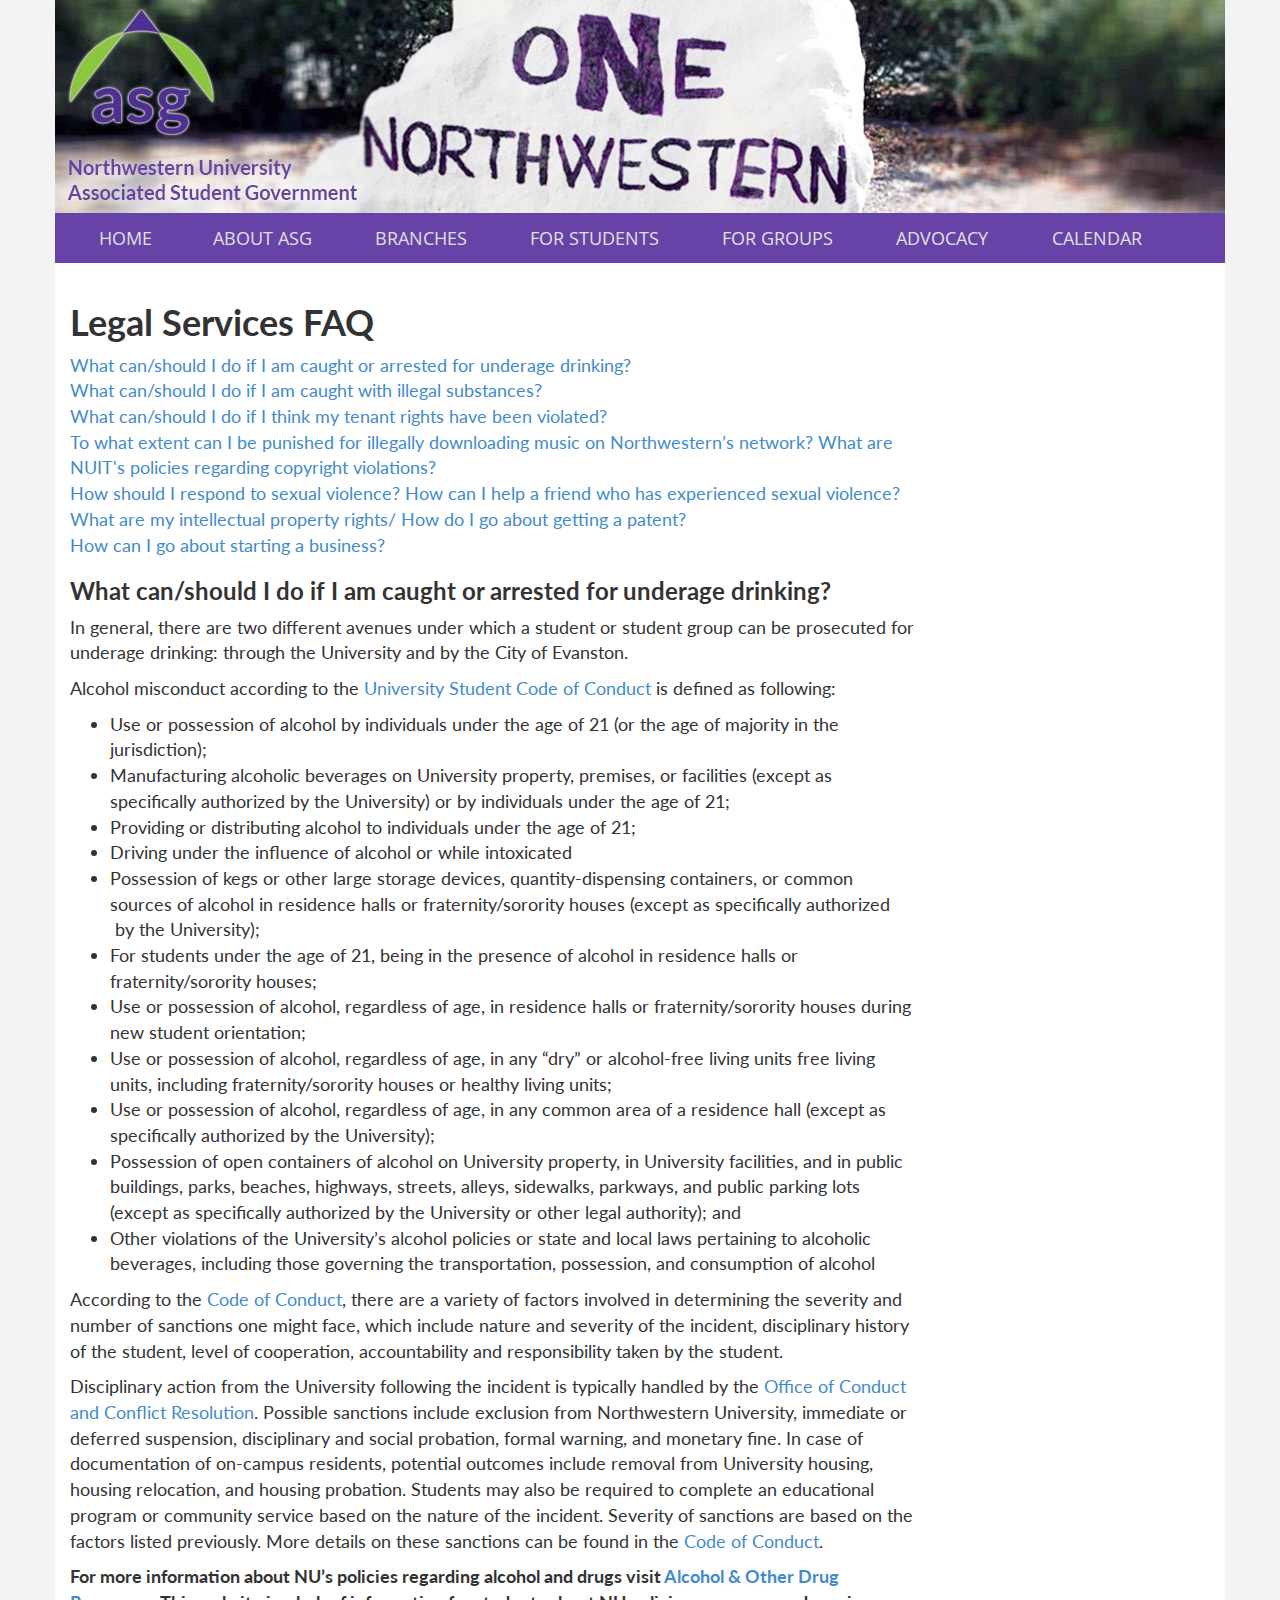
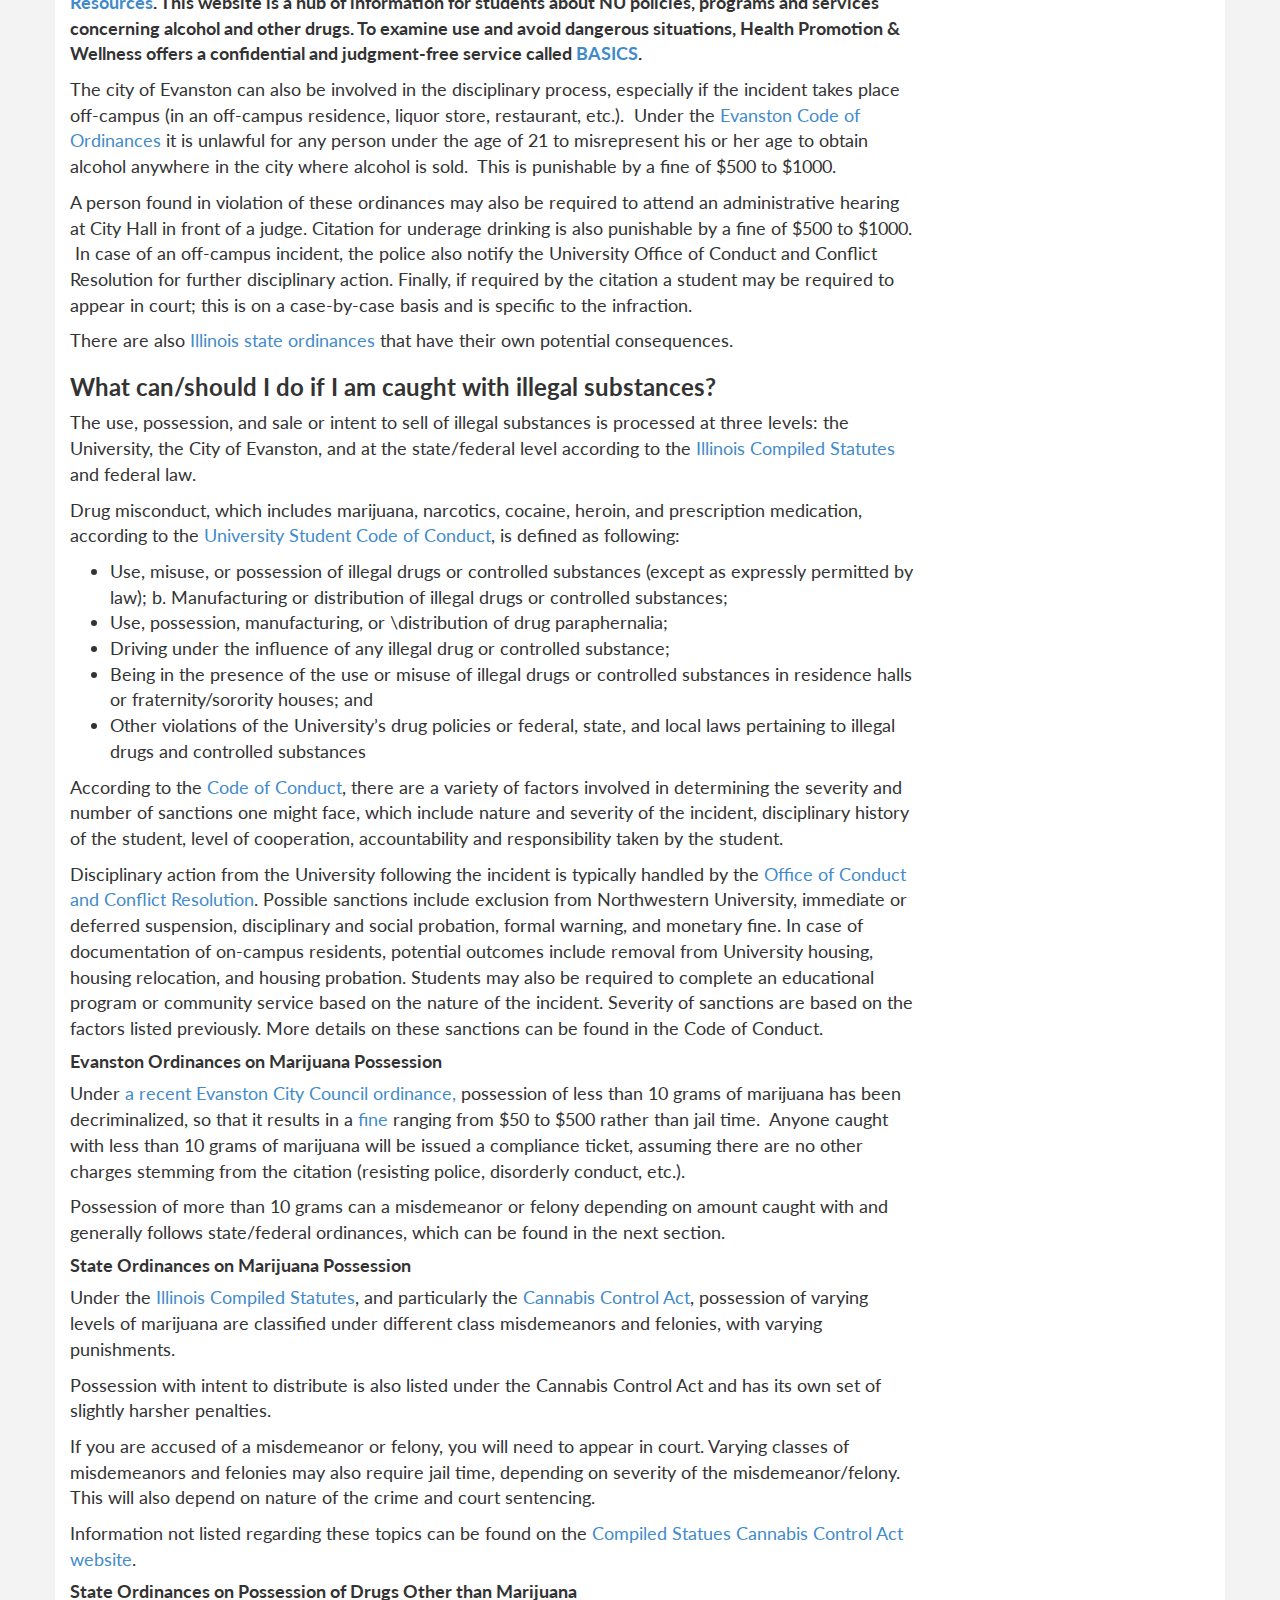
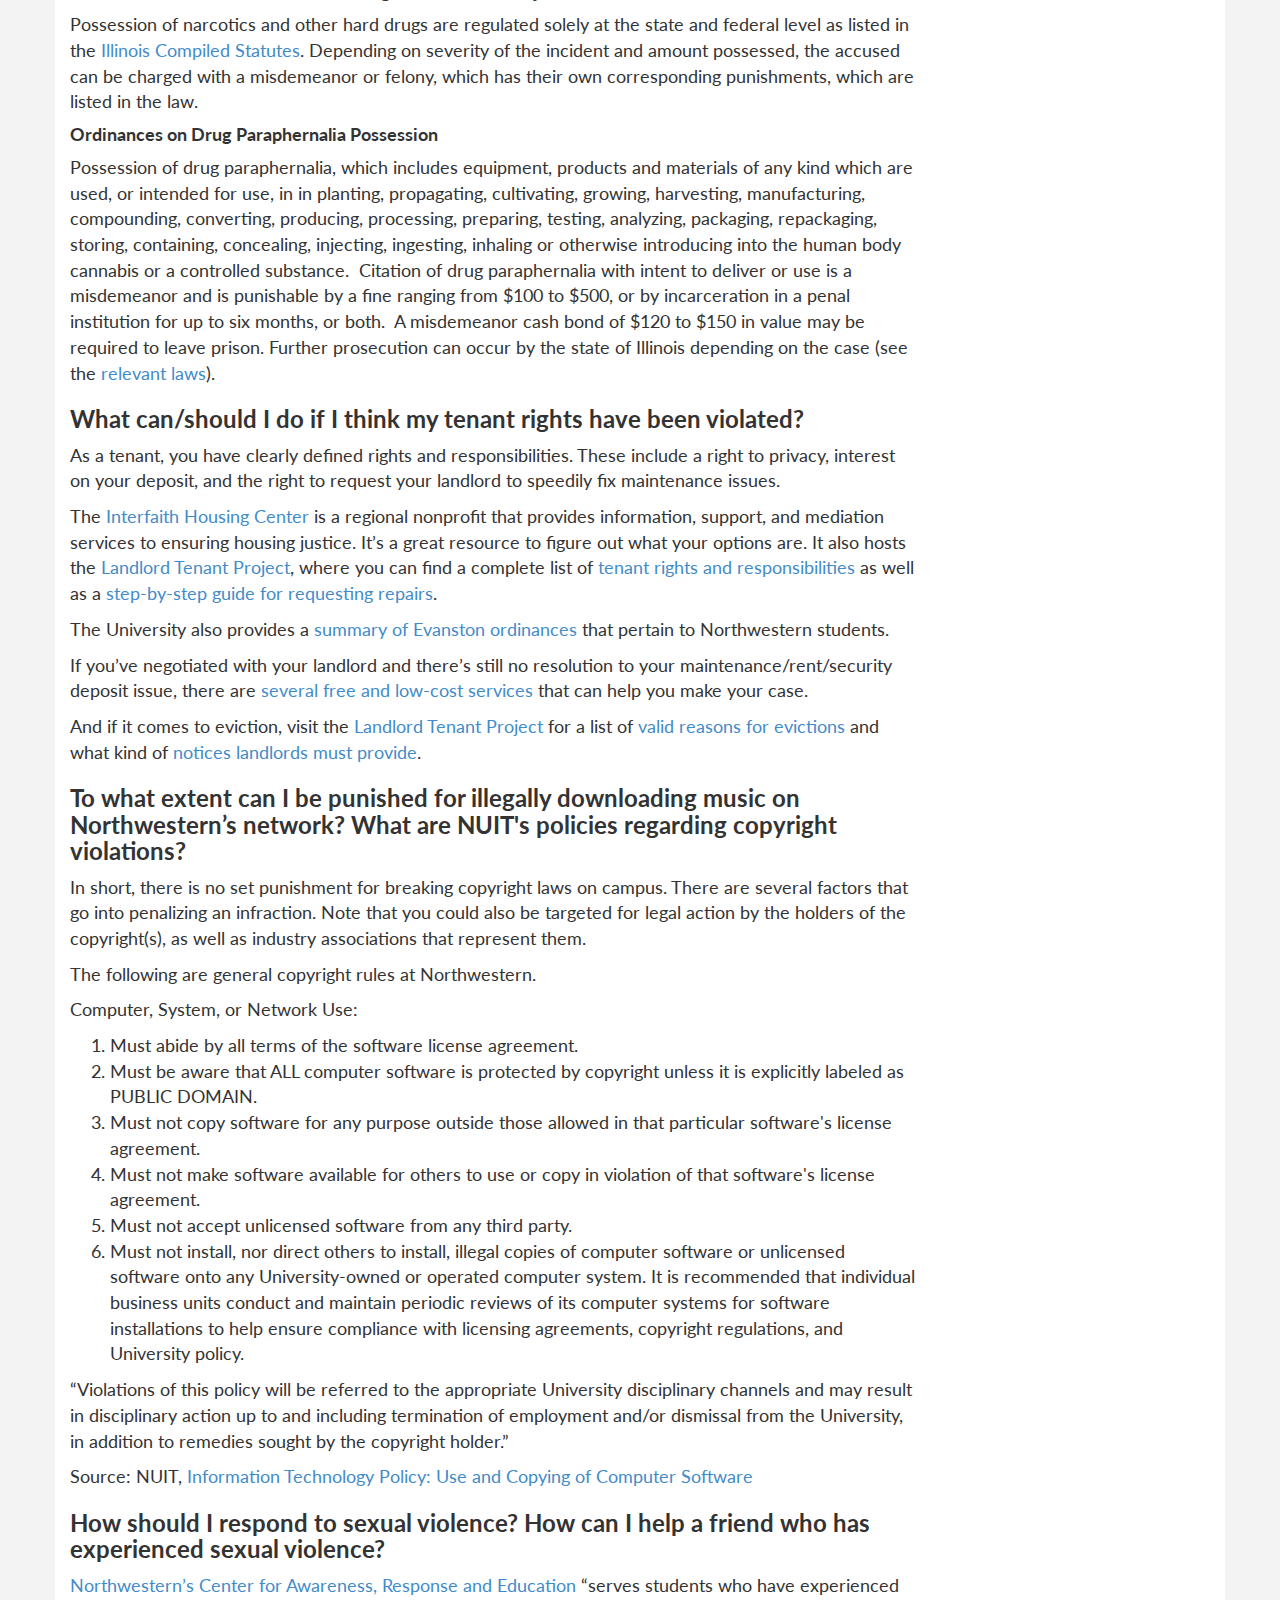
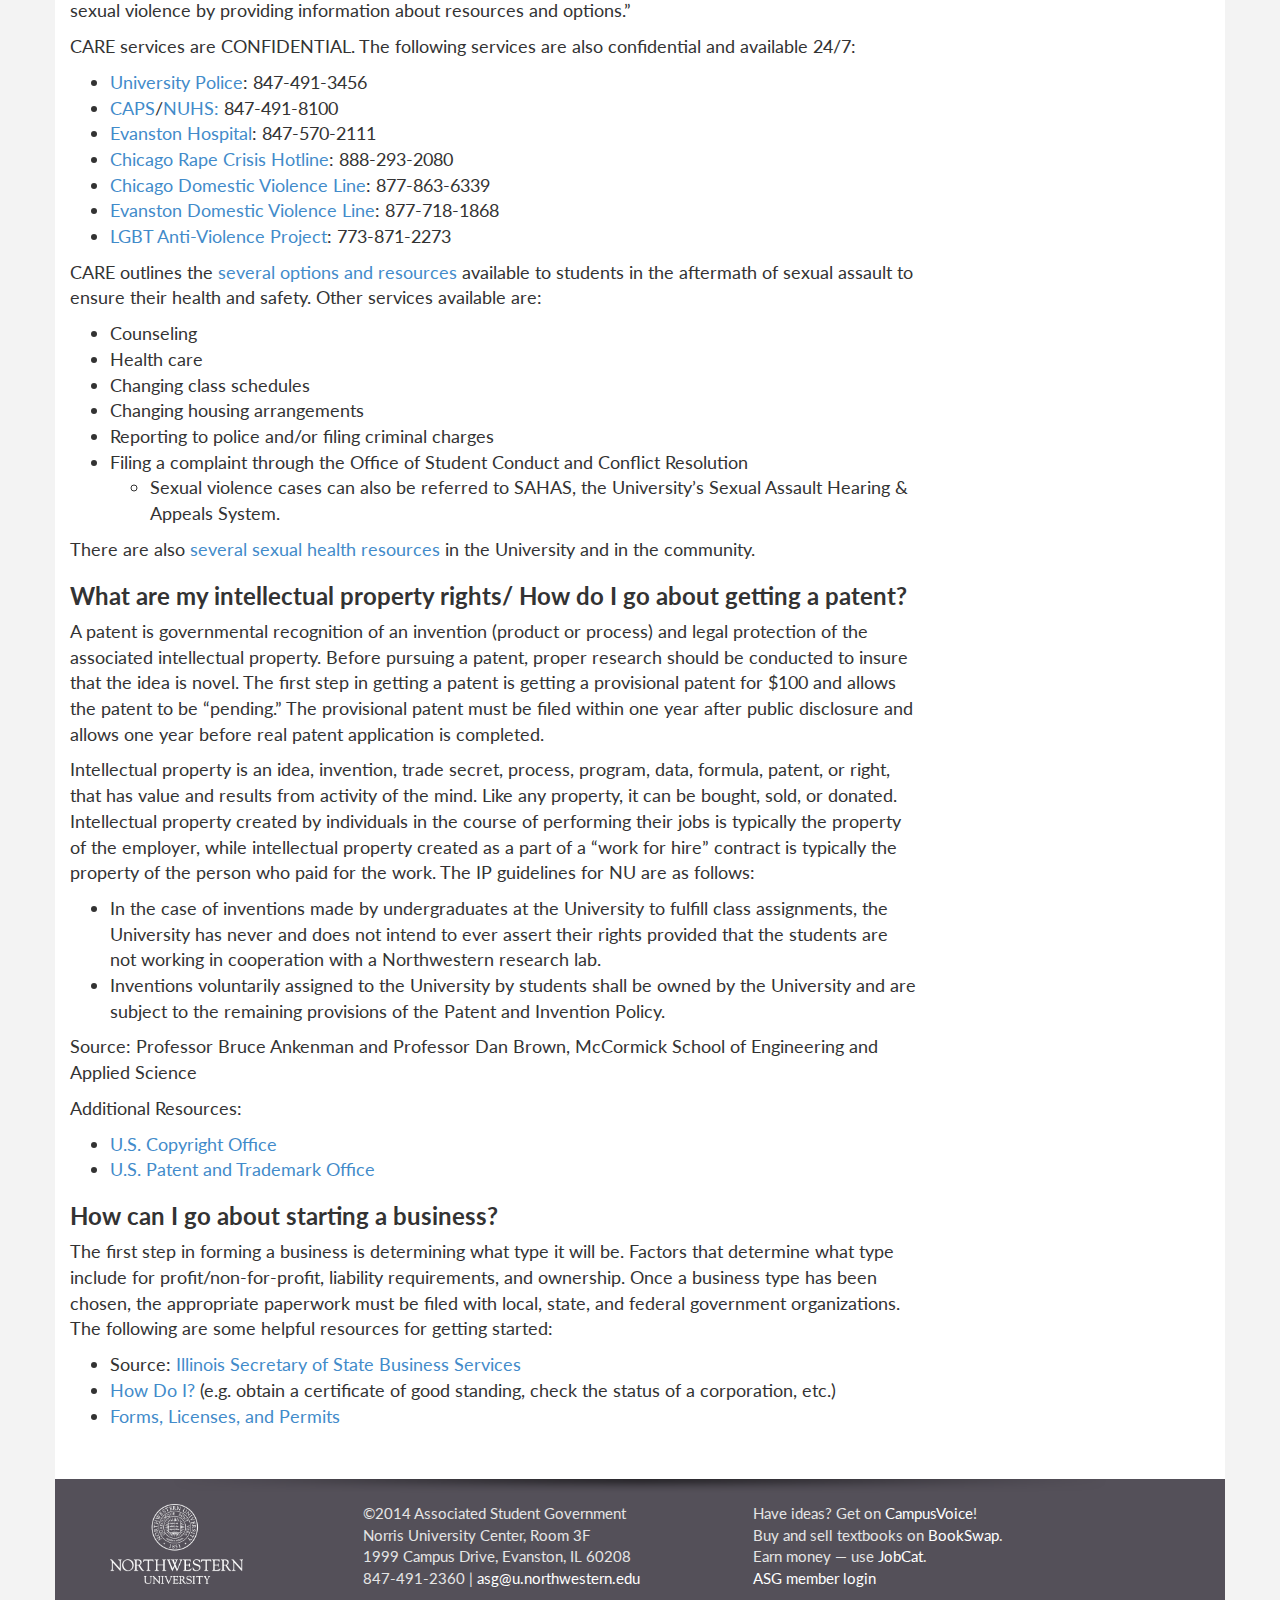
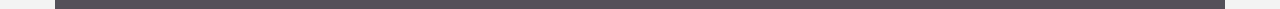
<file: legal.html>
<!DOCTYPE HTML>
<html lang="en">
<head>
  <meta charset="UTF-8">
  <meta name="viewport" content="width=device-width, initial-scale=1">
  <title>Associated Student Government</title>
  <link href='https://fonts.googleapis.com/css?family=Open+Sans:400' rel='stylesheet' type='text/css'>
  <link href='https://fonts.googleapis.com/css?family=Lato:400,700,400italic' rel='stylesheet' type='text/css'>
  <link rel="stylesheet" href="css/bootstrap.min.css" />
  <link rel="stylesheet" href="style.css" />
  <script type="text/javascript" src="js/jquery.min.js"></script>
  <script type="text/javascript" src="js/bootstrap.min.js"></script>
</head>
<body>
  <div class="container">
    <div class="row header">
      <img class="header-image" src="rock.jpg" alt="" />
      <nav class="navbar navbar-default navbar-inverse navbar-main" role="navigation">

      <!-- Brand and toggle get grouped for better mobile display -->
      <div class="navbar-header">
        <button type="button" class="navbar-toggle" data-toggle="collapse" data-target="#bs-example-navbar-collapse-1">
          <span class="sr-only">Toggle navigation</span>
          <span class="icon-bar"></span>
          <span class="icon-bar"></span>
          <span class="icon-bar"></span>
        </button>
        <a class="navbar-brand" href="index.html">Home</a>
      </div>

      <!-- Collect the nav links, forms, and other content for toggling -->
      <div class="collapse navbar-collapse" id="bs-example-navbar-collapse-1">
        <ul class="nav navbar-nav">
    
          <li class="dropdown">
          <a href="#">About ASG</a>
          <ul class="dropdown-menu pull-center">
            <li><a href="#">Mission</a></li>
            <li><a href="#">Constitution</a></li>
            <li><a href="#">Get Involved</a></li>
            <li><a href="#">Contact Us</a></li>
          </ul>
          </li>
          <li class="dropdown">
          <a href="#">Branches</a>
          <ul class="dropdown-menu">
            <li><a href="#">Cabinet</a></li>
            <li class="divider"></li>
            <li><a href="#">Senators</a></li>
            <li><a href="#">Legislation</a></li>
            <li><a href="#">Minutes</a></li>
          </ul>
          </li>
          <li><a href="resources.html">For Students</a></li>
          <li><a href="#">For Groups</a></li>
          <li class="dropdown">
          <a href="#">Advocacy</a>
          <ul class="dropdown-menu">
            <li><a href="#">Campus Voice</a></li>
            <li><a href="#">Office Hours</a></li>
          </ul>
          </li>
          <li>
            <a href="#">Calendar</a>
          </li>
        </ul>
      </div><!-- /.navbar-collapse -->
      </nav>
    </div>



    <div class="row">
      <div class="col-md-9">
        <h1>Legal Services FAQ</h1>
        <ul class="no-bullets">
          <li>
          <a href="#underage-drinking">What can/should I do if I am caught or arrested for underage drinking?</a>
          </li>
          <li>
          <a href="#illegal-substances">What can/should I do if I am caught with illegal substances?</a>
          </li>
          <li>
          <a href="#tenant-rights">What can/should I do if I think my tenant rights have been violated?</a>
          </li>
          <li>
          <a href="#illegal-downloading">To what extent can I be punished for illegally downloading music on Northwestern&rsquo;s network? What are NUIT&#39;s policies regarding copyright violations?</a>
          </li>
          <li>
          <a href="#sexual-violence">How should I respond to sexual violence? How can I help a friend who has experienced sexual violence?</a>
          </li>
          <li>
          <a href="#intellectual-property">What are my intellectual property rights/ How do I go about getting a patent?</a>
          </li>
          <li>
          <a href="#starting-a-business">How can I go about starting a business?</a>
          </li>
        </ul>
        <h3 id="underage-drinking">What can/should I do if I am caught or arrested for underage drinking?</h3>
        <p>
        In general, there are two different avenues under which a student or student group can be prosecuted for underage drinking: through the University and by the City of Evanston.
        </p>
        <p>
        Alcohol misconduct according to the <a href="http://www.northwestern.edu/studentaffairs/publications/media/pdfs/handbook.pdf">University Student Code of Conduct</a> is defined as following:
        </p>
        <ul>
          <li>
          Use or possession of alcohol by individuals under the age of 21 (or the age of majority in the jurisdiction);
          </li>
          <li>
          Manufacturing alcoholic beverages on University property, premises, or facilities (except as specifically authorized by the University) or by individuals under the age of 21;
          </li>
          <li>
          Providing or distributing alcohol to individuals under the age of 21;
          </li>
          <li>
          Driving under the influence of alcohol or while intoxicated
          </li>
          <li>
          Possession of kegs or other large storage devices, quantity-dispensing containers, or common sources of alcohol in residence halls or fraternity/sorority houses (except as specifically authorized &nbsp;by the University);
          </li>
          <li>
          For students under the age of 21, being in the presence of alcohol in residence halls or fraternity/sorority houses;
          </li>
          <li>
          Use or possession of alcohol, regardless of age, in residence halls or fraternity/sorority houses during new student orientation;
          </li>
          <li>
          Use or possession of alcohol, regardless of age, in any &ldquo;dry&rdquo; or alcohol-free living units free living units, including fraternity/sorority houses or healthy living units;
          </li>
          <li>
          Use or possession of alcohol, regardless of age, in any common area of a residence hall (except as specifically authorized by the University);
          </li>
          <li>
          Possession of open containers of alcohol on University property, in University facilities, and in public buildings, parks, beaches, highways, streets, alleys, sidewalks, parkways, and public parking lots (except as specifically authorized by the University or other legal authority); and
          </li>
          <li>
          Other violations of the University&rsquo;s alcohol policies or state and local laws pertaining to alcoholic beverages, including those governing the transportation, possession, and consumption of alcohol
          </li>
        </ul>
        <p>
        According to the <a href="http://www.northwestern.edu/student-conduct/conduct/code/sanctions/index.html">Code of Conduct</a>, there are a variety of factors involved in determining the severity and number of sanctions one might face, which include nature and severity of the incident, disciplinary history of the student, level of cooperation, accountability and responsibility taken by the student.
        </p>
        <p>
        Disciplinary action from the University following the incident is typically handled by the <a href="http://www.northwestern.edu/student-conduct/">Office of Conduct and Conflict Resolution</a>. Possible sanctions include exclusion from Northwestern University, immediate or deferred suspension, disciplinary and social probation, formal warning, and monetary fine. In case of documentation of on-campus residents, potential outcomes include removal from University housing, housing relocation, and housing probation. Students may also be required to complete an educational program or community service based on the nature of the incident. Severity of sanctions are based on the factors listed previously. More details on these sanctions can be found in the <a href="http://www.northwestern.edu/student-conduct/conduct/code/sanctions/index.html">Code of Conduct</a>.
        </p>
        <p>
        <strong>For more information about NU&rsquo;s policies regarding alcohol and drugs visit <a href="http://www.northwestern.edu/alcohol-resources/">Alcohol &amp; Other Drug Resources</a>. This website is a hub of information for&nbsp;students about NU policies, programs and services concerning alcohol and other drugs. To examine use and avoid dangerous situations, Health Promotion &amp; Wellness offers a confidential and judgment-free service called <a href="http://www.nuhs.northwestern.edu/evanston/ed/aod.aspx">BASICS</a>.</strong>
        </p>
        <p>
        The city of Evanston can also be involved in the disciplinary process, especially if the incident takes place off-campus (in an off-campus residence, liquor store, restaurant, etc.). &nbsp;Under the <a href="http://library.municode.com/showDocumentFrame.aspx?clientID=14913&amp;docID=0">Evanston Code of Ordinances</a> it is unlawful for any person under the age of 21 to misrepresent his or her age to obtain alcohol anywhere in the city where alcohol is sold. &nbsp;This is punishable by a fine of $500 to $1000.
        </p>
        <p>
        A person found in violation of these ordinances may also be required to attend an administrative hearing at City Hall in front of a judge. Citation for underage drinking is also punishable by a fine of $500 to $1000. &nbsp;In case of an off-campus incident, the police also notify the University Office of Conduct and Conflict Resolution for further disciplinary action. Finally, if required by the citation a student may be required to appear in court; this is on a case-by-case basis and is specific to the infraction.
        </p>
        <p>
        There are also <a href="http://www.northwestern.edu/alcohol-resources/students/learn-the-rules/laws.html">Illinois state ordinances</a> that have their own potential consequences.
        </p>
        <h3 id="illegal-substances">What can/should I do if I am caught with illegal substances?</h3>
        <p>
        The use, possession, and sale or intent to sell of illegal substances is processed at three levels: the University, the City of Evanston, and at the state/federal level according to the <a href="http://www.ilga.gov/legislation/ilcs/ilcs.asp">Illinois Compiled Statutes </a>and federal law.
        </p>
        <p>
        Drug misconduct, which includes marijuana, narcotics, cocaine, heroin, and prescription medication, according to the <a href="http://www.northwestern.edu/studentaffairs/publications/media/pdfs/handbook.pdf">University Student Code of Conduct</a>, is defined as following:
        </p>
        <ul>
          <li>
          Use, misuse, or possession of illegal drugs or controlled substances (except as expressly permitted by law); b. Manufacturing or distribution of illegal drugs or controlled substances;
          </li>
          <li>
          Use, possession, manufacturing, or \distribution of drug paraphernalia;
          </li>
          <li>
          Driving under the influence of any illegal drug or controlled substance;
          </li>
          <li>
          Being in the presence of the use or misuse of illegal drugs or controlled substances in residence halls or fraternity/sorority houses; and
          </li>
          <li>
          Other violations of the University&rsquo;s drug policies or federal, state, and local laws pertaining to illegal drugs and controlled substances
          </li>
        </ul>
        <p>
        According to the <a href="http://www.northwestern.edu/student-conduct/conduct/code/sanctions/index.html">Code of Conduct</a>, there are a variety of factors involved in determining the severity and number of sanctions one might face, which include nature and severity of the incident, disciplinary history of the student, level of cooperation, accountability and responsibility taken by the student.
        </p>
        <p>
        Disciplinary action from the University following the incident is typically handled by the <a href="http://www.northwestern.edu/student-conduct/">Office of Conduct and Conflict Resolution</a>. Possible sanctions include exclusion from Northwestern University, immediate or deferred suspension, disciplinary and social probation, formal warning, and monetary fine. In case of documentation of on-campus residents, potential outcomes include removal from University housing, housing relocation, and housing probation. Students may also be required to complete an educational program or community service based on the nature of the incident. Severity of sanctions are based on the factors listed previously. More details on these sanctions can be found in the Code of Conduct.
        </p>
        <h4>Evanston Ordinances on Marijuana Possession</h4>
        <p>
        Under <a href="http://newords.municode.com/readordinance.aspx?ordinanceid=515817">a recent Evanston City Council ordinance,</a> possession of less than 10 grams of marijuana has been decriminalized, so that it results in a <a href="http://library.municode.com/HTML/14913/level2/TIT8HESA_CH16MA.html">fine</a> ranging from $50 to $500 rather than jail time. &nbsp;Anyone caught with less than 10 grams of marijuana will be issued a compliance ticket, assuming there are no other charges stemming from the citation (resisting police, disorderly conduct, etc.).
        </p>
        <p>
        Possession of more than 10 grams can a misdemeanor or felony depending on amount caught with and generally follows state/federal ordinances, which can be found in the next section.
        </p>
        <h4>State Ordinances on Marijuana Possession</h4>
        <p>
        Under the <a href="http://www.ilga.gov/legislation/ilcs/ilcs2.asp?ChapterID=53">Illinois Compiled Statutes</a>, and particularly the <a href="http://www.ilga.gov/legislation/ilcs/ilcs3.asp?ActID=1937&amp;ChapterID=53">Cannabis Control Act</a>, possession of varying levels of marijuana are classified under different class misdemeanors and felonies, with varying punishments.
        </p>
        <p>
        Possession with intent to distribute is also listed under the Cannabis Control Act and has its own set of slightly harsher penalties.
        </p>
        <p>
        If you are accused of a misdemeanor or felony, you will need to appear in court. Varying classes of misdemeanors and felonies may also require jail time, depending on severity of the misdemeanor/felony. This will also depend on nature of the crime and court sentencing.
        </p>
        <p>
        Information not listed regarding these topics can be found on the <a href="http://www.ilga.gov/legislation/ilcs/ilcs3.asp?ActID=1937&amp;ChapterID=53">Compiled Statues Cannabis Control Act website</a>.
        </p>
        <h4>State Ordinances on Possession of Drugs Other than Marijuana</h4>
        <p>
        Possession of narcotics and other hard drugs are regulated solely at the state and federal level as listed in the <a href="http://www.ilga.gov/legislation/ilcs/ilcs4.asp?DocName=072005700HArt.+I&amp;ActID=1941&amp;ChapterID=53&amp;SeqStart=100000&amp;SeqEnd=600000">Illinois Compiled Statutes</a>. Depending on severity of the incident and amount possessed, the accused can be charged with a misdemeanor or felony, which has their own corresponding punishments, which are listed in the law.
        </p>
        <h4>Ordinances on Drug Paraphernalia Possession</h4>
        <p>
        Possession of drug paraphernalia, which includes equipment, products and materials of any kind which are used, or intended for use, in in planting, propagating, cultivating, growing, harvesting, manufacturing, compounding, converting, producing, processing, preparing, testing, analyzing, packaging, repackaging, storing, containing, concealing, injecting, ingesting, inhaling or otherwise introducing into the human body cannabis or a controlled substance. &nbsp;Citation of drug paraphernalia with intent to deliver or use is a misdemeanor and is punishable by a fine ranging from $100 to $500, or by incarceration in a penal institution for up to six months, or both. &nbsp;A misdemeanor cash bond of $120 to $150 in value may be required to leave prison. Further prosecution can occur by the state of Illinois depending on the case (see the <a href="http://www.ilga.gov/legislation/ilcs/ilcs3.asp?ActID=1947&amp;ChapterID=53">relevant laws</a>).
        </p>
        <h3 id="tenant-rights">What can/should I do if I think my tenant rights have been violated?</h3>
        <p>
        As a tenant, you have clearly defined rights and responsibilities. These include a right to privacy, interest on your deposit, and the right to request your landlord to speedily fix maintenance issues.
        </p>
        <p>
        The<a href="http://www.interfaithhousingcenter.org/"> Interfaith Housing Center</a> is a regional nonprofit that provides information, support, and mediation services to ensuring housing justice. It&rsquo;s a great resource to figure out what your options are. It also hosts the <a href="http://www.landlordtenantproject.org/">Landlord Tenant Project</a>, where you can find a complete list of <a href="http://www.landlordtenantproject.org/Landlord-and-Tenant-Rights/tenant-rights-and-responsibilities.html">tenant rights and responsibilities</a> as well as a <a href="http://www.landlordtenantproject.org/Landlord-and-Tenant-Rights/repairs.html">step-by-step guide for requesting repairs</a>.
        </p>
        <p>
        The University also provides a<a href="http://www.northwestern.edu/offcampus/media/pdfs/Doorhanger.pdf"> summary of Evanston ordinances</a> that pertain to Northwestern students.
        </p>
        <p>
        If you&rsquo;ve negotiated with your landlord and there&rsquo;s still no resolution to your maintenance/rent/security deposit issue, there are <a href="http://www.landlordtenantproject.org/Resources/tenants.html">several free and low-cost services</a> that can help you make your case.
        </p>
        <p>
        And if it comes to eviction,<a href="http://www.interfaithhousingcenter.org/images/stories/pdfs/Evictions.pdf"> </a>visit the <a href="http://www.landlordtenantproject.org/">Landlord Tenant Project</a> for a list of <a href="http://www.landlordtenantproject.org/Landlord-and-Tenant-Rights/evictions.html">valid reasons for evictions</a> and what kind of <a href="http://www.landlordtenantproject.org/Landlord-and-Tenant-Rights/evictions.html">notices landlords must provide</a>.
        </p>
        <h3 id="illegal-downloading">To what extent can I be punished for illegally downloading music on Northwestern&rsquo;s network? What are NUIT&#39;s policies regarding copyright violations?</h3>
        <p>
        In short, there is no set punishment for breaking copyright laws on campus. There are several factors that go into penalizing an infraction. Note that you could also be targeted for legal action by the holders of the copyright(s), as well as industry associations that represent them.
        </p>
        <p>
        The following are general copyright rules at Northwestern.
        </p>
        <p>
        Computer, System, or Network Use:
        </p>
        <ol>
          <li>
          Must abide by all terms of the software license agreement.
          </li>
          <li>
          Must be aware that ALL computer software is protected by copyright unless it is explicitly labeled as PUBLIC DOMAIN.
          </li>
          <li>
          Must not copy software for any purpose outside those allowed in that particular software&#39;s license agreement.
          </li>
          <li>
          Must not make software available for others to use or copy in violation of that software&#39;s license agreement.
          </li>
          <li>
          Must not accept unlicensed software from any third party.
          </li>
          <li>
          Must not install, nor direct others to install, illegal copies of computer software or unlicensed software onto any University-owned or operated computer system. It is recommended that individual business units conduct and maintain periodic reviews of its computer systems for software installations to help ensure compliance with licensing agreements, copyright regulations, and University policy.
          </li>
        </ol>
        <p>
        &ldquo;Violations of this policy will be referred to the appropriate University disciplinary channels and may result in disciplinary action up to and including termination of employment and/or dismissal from the University, in addition to remedies sought by the copyright holder.&rdquo;
        </p>
        <p>
        Source: NUIT, <a href="http://www.it.northwestern.edu/policies/software.html">Information Technology Policy: Use and Copying of Computer Software</a>
        </p>
        <h3 id="sexual-violence">How should I respond to sexual violence? How can I help a friend who has experienced sexual violence?</h3>
        <p>
        <a href="http://www.northwestern.edu/care">Northwestern&rsquo;s Center for Awareness, Response and Education</a> &ldquo;serves students who have experienced sexual violence by providing information about resources and options.&rdquo;
        </p>
        <p>
        CARE services are CONFIDENTIAL. The following services are also confidential and available 24/7:
        </p>
        <ul>
          <li>
          <a href="http://www.northwestern.edu/up/">University Police</a>: 847-491-3456
          </li>
          <li>
          <a href="http://www.northwestern.edu/counseling/">CAPS</a>/<a href="http://www.nuhs.northwestern.edu/evanston/Default.aspx">NUHS:</a> 847-491-8100
          </li>
          <li>
          <a href="http://www.northshore.org/locations/evanston-hospital/">Evanston Hospital</a>: 847-570-2111
          </li>
          <li>
          <a href="http://www.ywca.org/site/pp.asp?c=euLRI7OZH&amp;b=177298">Chicago Rape Crisis Hotline</a>: 888-293-2080
          </li>
          <li>
          <a href="http://www.cityofchicago.org/city/en/depts/fss/provdrs/dom_violence/svcs/domestic_violencehelpline.html">Chicago Domestic Violence Line</a>: 877-863-6339
          </li>
          <li>
          <a href="http://www.ywca.org/site/pp.asp?c=erLOK1PJLsF&amp;b=1075429">Evanston Domestic Violence Line</a>: 877-718-1868
          </li>
          <li>
          <a href="http://www.centeronhalsted.org/cohavp.html">LGBT Anti-Violence Project</a>: 773-871-2273
          </li>
        </ul>
        <p>
        CARE outlines the <a href="http://www.northwestern.edu/care/get-information/sexual-assault-and-rape/responding-to-sexual-assault.html">several options and resources</a> available to students in the aftermath of sexual assault to ensure their health and safety. Other services available are:
        </p>
        <ul>
          <li>
          Counseling
          </li>
          <li>
          Health care
          </li>
          <li>
          Changing class schedules
          </li>
          <li>
          Changing housing arrangements
          </li>
          <li>
          Reporting to police and/or filing criminal charges
          </li>
          <li>
          Filing a complaint through the Office of Student Conduct and Conflict Resolution
          <ul>
            <li>
            Sexual violence cases can also be referred to SAHAS, the University&rsquo;s Sexual Assault Hearing &amp; Appeals System.
            </li>
          </ul>
          </li>
        </ul>
        <p>
        There are also <a href="http://www.northwestern.edu/care/docs/Sexual%20Health%20Resources%20for%20NU%20Students%202011.pdf">several sexual health resources</a> in the University and in the community.
        </p>
        <h3 id="intellectual-property">What are my intellectual property rights/ How do I go about getting a patent?</h3>
        <p>
        A patent is governmental recognition of an invention (product or process) and legal protection of the associated intellectual property. Before pursuing a patent, proper research should be conducted to insure that the idea is novel. The first step in getting a patent is getting a provisional patent for $100 and allows the patent to be &ldquo;pending.&rdquo; The provisional patent must be filed within one year after public disclosure and allows one year before real patent application is completed.
        </p>
        <p>
        Intellectual property is an idea, invention, trade secret, process, program, data, formula, patent, or right, that has value and results from activity of the mind. Like any property, it can be bought, sold, or donated. Intellectual property created by individuals in the course of performing their jobs is typically the property of the employer, while intellectual property created as a part of a &ldquo;work for hire&rdquo; contract is typically the property of the person who paid for the work. The IP guidelines for NU are as follows:
        </p>
        <ul>
          <li>
          In the case of inventions made by undergraduates at the University to fulfill class assignments, the University has never and does not intend to ever assert their rights provided that the students are not working in cooperation with a Northwestern research lab.
          </li>
          <li>
          Inventions voluntarily assigned to the University by students shall be owned by the University and are subject to the remaining provisions of the Patent and Invention Policy.
          </li>
        </ul>
        <p>
        Source: Professor Bruce Ankenman and Professor Dan Brown, McCormick School of Engineering and Applied Science
        </p>
        <p>
        Additional Resources:
        </p>
        <ul>
          <li>
          <a href="http://www.copyright.gov">U.S. Copyright Office</a>
          </li>
          <li>
          <a href="http://www.uspto.gov">U.S. Patent and Trademark Office</a>
          </li>
        </ul>
        <h3 id="starting-a-business">How can I go about starting a business?</h3>
        <p>
        The first step in forming a business is determining what type it will be. Factors that determine what type include for profit/non-for-profit, liability requirements, and ownership. Once a business type has been chosen, the appropriate paperwork must be filed with local, state, and federal government organizations. The following are some helpful resources for getting started:
        </p>
        <ul>
          <li>
          Source: <a href="http://www.cyberdriveillinois.com/departments/business_services/home.html">Illinois Secretary of State Business Services</a>
          </li>
          <li>
          <a href="http://www.cyberdriveillinois.com/departments/business_services/howdoi.html">How Do I?</a> (e.g. obtain a certificate of good standing, check the status of a corporation, etc.)
          </li>
          <li>
          <a href="http://www2.illinois.gov/business/Pages/default.aspx">Forms, Licenses, and Permits</a>
          </li>
        </ul>
      </div>
    </div>





    <div class="row footer">
      <div class="col-sm-3 nu-logo">
        <img src="nu_logo.png" alt="">
      </div>
      <div class="col-sm-4 footer-text">
        <p>&copy;2014 Associated Student Government<br>
        Norris University Center, Room 3F<br>
        1999 Campus Drive, Evanston, IL 60208<br>
        847-491-2360 | <a href="mailto:asg@u.northwestern.edu">asg@u.northwestern.edu</a>
        </p>
      </div>
      <div class="col-sm-5 footer-text">
        <p>
        Have ideas? Get on <a href="https://campusvoice.northwestern.edu/" target="_blank">CampusVoice</a>!<br>
        Buy and sell textbooks on <a href="https://bookswap.northwestern.edu/" target="_blank">BookSwap</a>.<br>
        Earn money &mdash; use <a href="https://jobcat.northwestern.edu/" target="_blank">JobCat</a>.<br>
        <a href="#">ASG member login</a><br>
        </p>
      </div>
    </div>
  </div>
</body>
</html>
</file>
<file: style.css>
body {
    font-family: 'Lato', sans-serif;
    font-weight: 400;
    text-rendering: optimizeLegibility;
    background: #f3f3f3;
    font-size: 18px;
}
.container {
    background: #fff;
}

.header img {
    width: 100%;
}

h1, h2, h3, h4, h5, h6, .h1, .h2, .h3, .h4, .h5, .h6 {
    font-family: 'Lato', sans-serif;
    font-weight: 700;
}
.navbar-nav a,
.navbar-brand {
    font-family: 'Open Sans', sans-serif;
    font-weight: 400;
}

.alert {
    font-size: 18px;
}

.navbar-main {
    background-color: #6742a7;
    border: none;
}

.navbar-inverse .navbar-nav > .active > a:hover,
.navbar-inverse .navbar-nav > .active > a {
    background-color: transparent;
}
.navbar-inverse .navbar-nav>.open>a,
.navbar-inverse .navbar-nav>.open>a:hover,
.navbar-inverse .navbar-nav>.open>a:focus {
    background-color: #210022;
}

.navbar-main .dropdown-menu > li > a {
    color: #444;
    font-size: 18px;
}
.navbar-main .dropdown-menu > li > a:hover {
    background-color: #ddd;
}
.navbar-main .dropdown-menu .divider {
    margin: 6px 0;
}

.navbar-main .navbar-nav > li > a,
.navbar-brand {
    text-transform: uppercase;
    font-size: 18px;
}
.navbar-main {
    text-align: center;
    border-radius: 0;
}

.navbar-inverse .navbar-brand,
.navbar-inverse .navbar-nav > li > a {
    color: #e0e0e0;
}
.navbar-inverse .navbar-nav > li.dropdown:hover > a,
.navbar-inverse .navbar-nav > li.dropdown:focus > a {
    color: #fff;
}

/* equal spacing for main menu items */
/* assumes there are a total of seven items */
@media (min-width: 768px) {
    .navbar-main .nav {
        width: 90%;
    }
    .navbar-main .nav > li {
        padding-left: .1%;
        padding-right: .1%;
    }

    .navbar-inverse .navbar-brand,
    .navbar-inverse .navbar-nav > li > a {
        padding-left: 0;
        padding-right: 0;
    }
    .navbar-main .navbar-header {
        width: 12%;
    }
    .navbar-main .navbar-header .navbar-brand {
        width: 100%;
    }
    .navbar-main .navbar-collapse {
        padding-left: 0;
        padding-right: 0;
    }
    .navbar-main .navbar-nav {
        width: 88%;
        padding-left: 0;
        padding-right: 0;
    }
    .navbar-main .navbar-nav > li {
        /* BELOW: specify for each width */
        /* width: 14.2%; */
        /* margin-right: 2%; */
    }

    /* changes that aren't relevant to mobile view */
    /* center main menu dropdowns */
    .navbar-main .dropdown-menu {
        width: 160px;
        left: 50%;
        margin-left: -80px;
    }
    /* show dropdown menu on hover */
    ul.nav li.dropdown:hover > ul.dropdown-menu {
        display: block;    
    }
}


/* small breakpoint */
@media (min-width: 768px) and (max-width: 991px) {
    .navbar-main .navbar-nav > li {
        margin-right: .8em;
    }
}
/* medium breakpoint */
@media (min-width: 992px) and (max-width: 1199px) {
    .navbar-main .navbar-nav > li {
        margin-left: .5em;
        margin-right: 1.5em;
    }
}
/* large breakpoint */
@media (min-width: 1200px) {
    .navbar-main .navbar-nav > li {
        margin-left: .9em;
        margin-right: 2.5em;
    }
}


/* homepage stuff */
/* tweak homepage announcements spacing */
.announcements h3 {
    margin-top: 0;
}
.announcements p {
    margin-bottom: 0;
}
.announcements li {
    margin-bottom: 16px;
}
.announcements li > p {
    font-weight: bold;
}

@media (max-width: 991px) {
    .homepage-slideshow {
        margin-top: 20px;
    }
}


/* recent legislation tweaks */
.no-bullets {
    list-style-type: none;
    padding-left: 0;
}
ul.legislation,
ul.events,
ul.in-news {
    font-size: 16px;
    list-style-type: none;
    padding-left: 0;
}
ul.legislation li,
ul.events li,
ul.in-news li {
    margin-bottom: 6px;
}
ul.legislation small,
ul.events small,
ul.in-news small {
    font-size: 13px;
    font-variant: small-caps;
}



/* footer */
.footer {
    background: #545059 url(footer_shadow.png) center top no-repeat;
    margin-top: 40px;
}
.footer-text p {
    color: #e5e5e5;
    margin-top: 24px;
    font-size: 15px;
}
.footer-text a {
    color: #fff;
}
.nu-logo img {
    margin: 25px 40px;
    height: 80px;
}



/* mobile tweaks */
@media (max-width: 767px) {
    h1 {
        font-size: 30px;
    }
    h2 {
        font-size: 26px;
    }
    h3 {
        font-size: 23px;
    }
    h4 {
        font-size: 20px;
    }
    h5 {
        font-size: 18px;
    }
    h6 {
        font-size: 16px;
    }
    body {
        font-size: 15px;
    }
    .alert {
        font-size: 16px;
    }
    .nu-logo img {
        display: block;
        margin: 30px auto;
        max-width: 100%;
        height: auto;
    }
    .footer-text {
        text-align: center;
    }
}


/* changes for small screen width */
@media (min-width: 768px) and (max-width: 991px) {
    .news h3 {
        margin-top: 20px;
    }
    .navbar-brand,
    .navbar-main .nav > li > a {
        padding: 15px 0;
        font-size: 16px;
    }
    .navbar-main .dropdown-menu {
        min-width: 140px; /* override parent style */
        width: 140px;
        margin-left: -70px;
    }
    .navbar-main .navbar-nav > li {
        min-width: 12%;
    }
    .navbar-main .dropdown-menu li > a {
        font-size: 15px;
    }
    .nu-logo img {
        margin: 20px 30px;
        height: 65px;
    }
    .footer-text p {
        margin-top: 20px;
        font-size: 12px;
    }
}





/* student resources page */
.list-group.no-border .list-group-item {
    border: none;
}
.list-group-item-text {
    line-height: 1.4;
}
.services .list-group img + p {
    margin-top: 10px;
}






/* responsive slides css */
.rslides {
    position: relative;
    list-style: none;
    overflow: hidden;
    width: 100%;
    padding: 0;
    margin: 0;
    /* custom */
    /* max-height: 400px; */
}
.rslides li {
    -webkit-backface-visibility: hidden;
    position: absolute;
    display: none;
    width: 100%;
    left: 0;
    top: 0;
}
.rslides li:first-child {
    position: relative;
    display: block;
    float: left;
}
.rslides img {
    display: block;
    height: auto;
    float: left;
    width: 100%;
    border: 0;
}
.caption {
    position: absolute;
    display: block;
    bottom: 0;
    left: 0;
    right: 0;
    padding: 15px;
    margin-bottom: 0;
    text-align: center;
    background: #000;
    background: rgba(0,0,0, .8);
    color: #fff;
}



.rslides_tabs {
    text-align: center;
    margin-bottom: 0;
    padding-left: 0;
}
.rslides_tabs li {
    display: inline;
    float: none;
    _float: left;
            *float: left;
            margin-right: 5px;
}
.rslides_tabs a {
    text-indent: -9999px;
    overflow: hidden;
    -webkit-border-radius: 15px;
    -moz-border-radius: 15px;
    border-radius: 15px;
    background: #ccc;
    background: rgba(0,0,0, .2);
    display: inline-block;
    _display: block;
              *display: block;
              -webkit-box-shadow: inset 0 0 2px 0 rgba(0,0,0,.3);
              -moz-box-shadow: inset 0 0 2px 0 rgba(0,0,0,.3);
              box-shadow: inset 0 0 2px 0 rgba(0,0,0,.3);
              width: 9px;
              height: 9px;
}
.rslides_here a {
    background: #222;
    background: rgba(0,0,0, .8);
}
</file>
